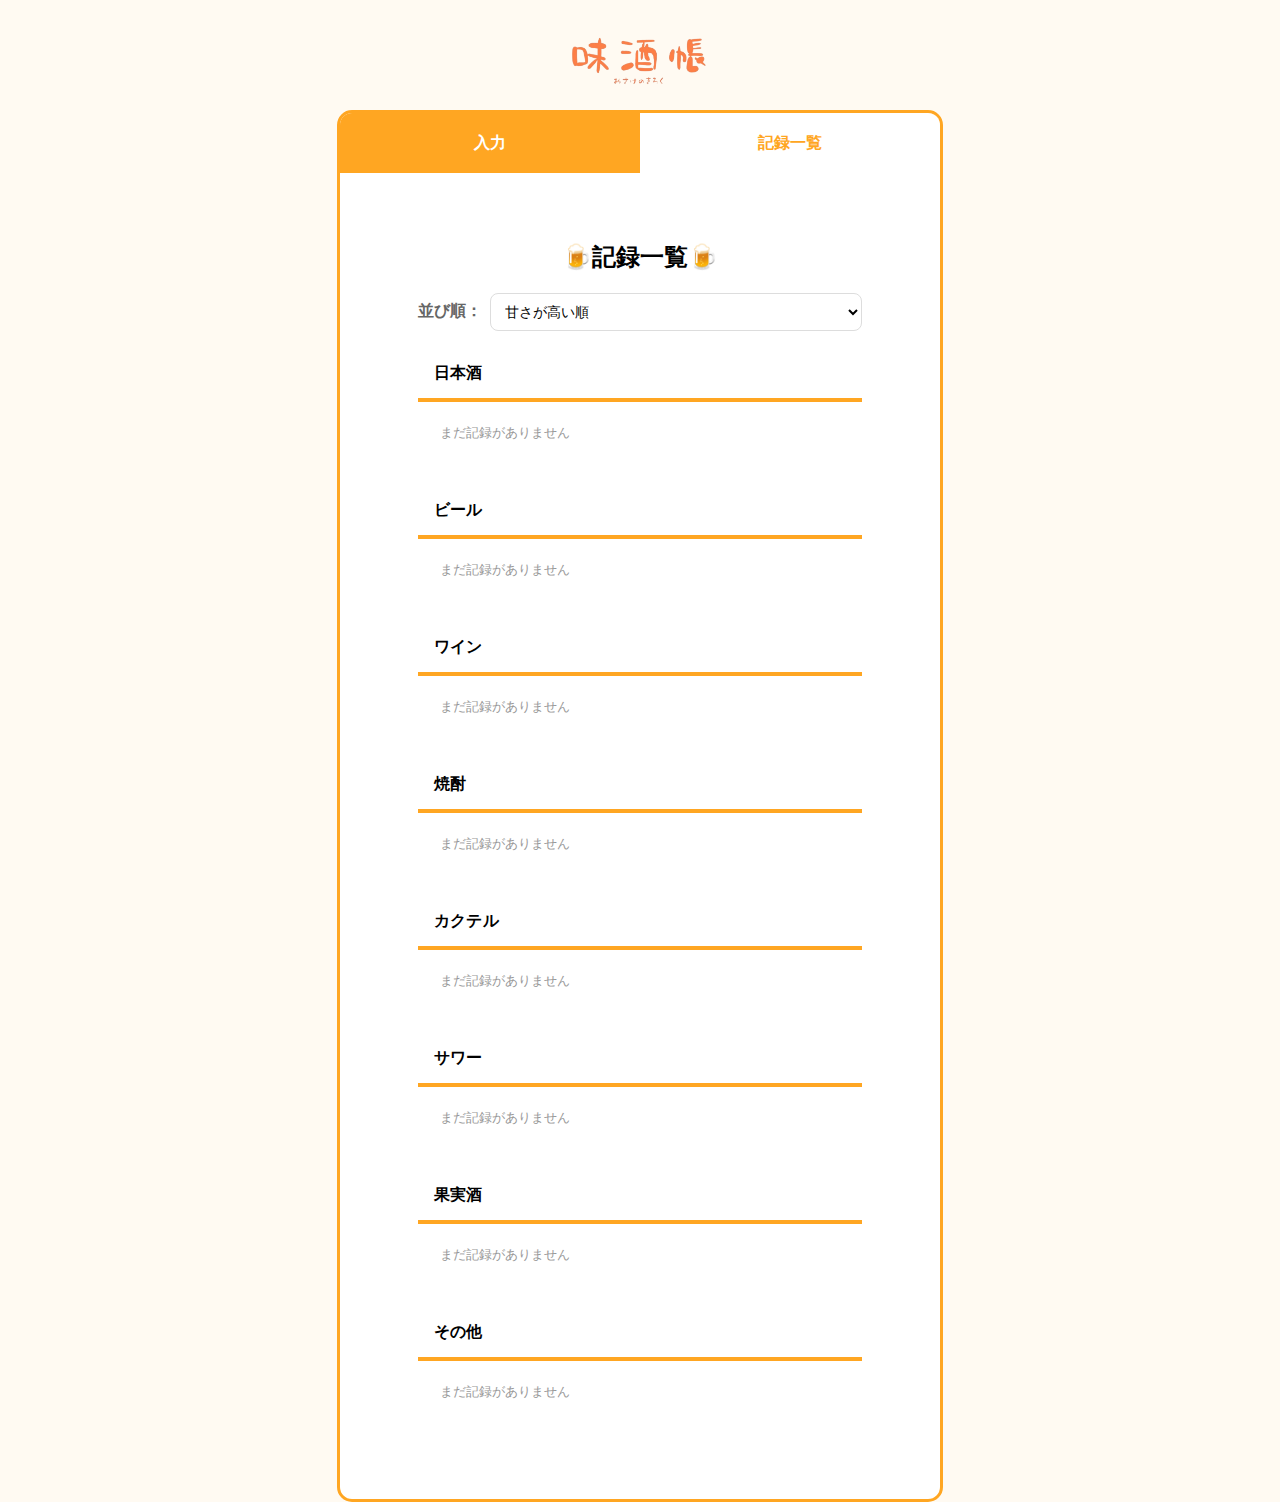
<file: 74/log.html>
<!DOCTYPE html>
<html lang="ja">
    <head>
        <meta charset="utf-8">
        <meta name="viewport" content="width=device-width, initial-scale=1, viewport-fit=cover">
        <title>お酒記録一覧</title>
        <link rel="stylesheet" href="css/style.css">
        <script src="js/log.js" type="text/javascript" charset="UTF-8" defer></script>
    </head>
    <body>
        <header>
            <img src="img/logo.png" alt="アプリ名ロゴ「味酒帳」">
        </header>
        <div class="container">
            <nav>
                <ul>
                    <li><a href="index.html">入力</a></li>
                    <li><a href="log.html" class="active">記録一覧</a></li>
                </ul>
            </nav>
            <div class="mainContent">
                <div class="card">
                <h2 class="titleH2">&#127866;記録一覧&#127866;</h2>
                <div class="sortSelect">
                    <label for="sortBy">並び順：</label>
                    <select id="sortBy" onchange="displayDrinks()">
                        <option value="sweetness" selected>甘さが高い順</option>
                        <option value="preference">好みが高い順</option>
                    </select>
                </div>
                <div id="drinkList">
                <div class="category" data-category="日本酒">
                    <h3>日本酒</h3>
                    <div class="items">

                    </div>  <!-- ここにaccordionを追加していく -->
                </div>
                <div class="category" data-category="ビール">
                    <h3>ビール</h3>
                    <div class="items">

                    </div>
                </div>
                <div class="category" data-category="ワイン">
                    <h3>ワイン</h3>
                    <div class="items">

                    </div>
                </div>
                <div class="category" data-category="焼酎">
                    <h3>焼酎</h3>
                    <div class="items">

                    </div>  <!-- ここにaccordionを追加していく -->
                </div>
                <div class="category" data-category="カクテル">
                    <h3>カクテル</h3>
                    <div class="items">

                    </div>
                </div>
                <div class="category" data-category="サワー">
                    <h3>サワー</h3>
                    <div class="items">

                    </div>
                </div>
                <div class="category" data-category="果実酒">
                    <h3>果実酒</h3>
                    <div class="items">

                    </div>
                </div>
                <div class="category" data-category="その他">
                    <h3>その他</h3>
                    <div class="items">

                    </div>
                </div>
            </div>
            </div>
        </div>
        </div>
    </body>
</html>
</file>
<file: 74/css/style.css>
body{
    background: #fffaf2;
    margin: 0;
    padding: 0;
    display: flex;
    flex-direction: column;
    align-items: center;
    justify-content: center;
    font-family: "Yu Gothic", "Yu Gothic UI", "Hiragino Sans", sans-serif;
}

header{
    position: relative;
    display: flex;
    width: 100%;
    padding: 10px;
    justify-content: center;
    align-items: center;
    box-sizing: border-box;
}
header img{
    height: 90px;
}

.container{
    width: 90%;
    max-width: 600px;
    background-color: #FFFFFF;
    border: 3px solid #ffa622;
    border-radius: 15px;
    margin: 0 auto;
    overflow: hidden;
    align-items: center;
}

nav{
    background-color: #ffa622;
    width: 100%;
}
nav ul{
    display: flex;
    margin: 0;
    padding: 0;
    list-style: none;
}
nav ul li{
    flex: 1;
}
nav a{
    display: flex;
    justify-content: center;
    align-items: center;
    height: 60px;
    font-weight: 700;
    padding: 0 12px;
    color: #FFFFFF;
    text-decoration: none;
}
nav a:hover{
    background: #ffb84d;
}
nav a.active{
    background: #ffffff;
    color: #ffa622;
}

.mainContent{
    padding: 30px;
    width: 80%;
    margin-left: auto;margin-right: auto;
}

.card{
    background: #fff;
    border-radius: 14px;
    padding: 18px 18px 24px;
}

.titleH2{
    text-align: center;
}

.formDiv{
    display: flex;
    flex-direction: column;
    gap: 16px;
}

label{
    font-weight: 600;
    color: #444;
}

.errorMessage{
    color: red;
}

.input, textarea, select{
    width: 100%;
    padding: 10px;
    border: 1px solid #ddd;
    border-radius: 8px;
    font-size: 15px;
    box-sizing: border-box;
}

.rangeRow{
    margin-top: 4px;
}

button{  
    width: 100%;
    padding: 12px;
    background: #ffa622;
    border: none;
    border-radius: 10px;
    color: white;
    font-size: 16px;
    font-weight: 600;
}

.btn:disabled{
    background: #ffd3a5;
}

/* アコーディオンの中身は最初隠す */
.accordionContent{
    display: none;
    padding: 16px;
    background: #fFFdfa;
    border-top: 1px dashed #ffe3bf;
    border-radius: 0 0 10px 10px;
    line-height: 1.6;
    color: #444
}
.accordionContent.show{
    display: block;
}

/* 並び替えセレクター */
.sortSelect{
    display: flex;
    align-items: center;
    gap: 8px;
    margin: 0 0 18px;
    flex-wrap: nowrap;
}
.sortSelect label{
    white-space: nowrap; 
    color: #666;
    font-weight: 600;
}
.sortSelect select{
    height: 38px;
    padding: 6px 10px;
    border: 1px solid #ddd;
    border-radius: 8px;
    background: #ffffff;
    font-size: 14px;
}

/* カテゴリのセクション */
.category{
    background: #ffffff;
    /*border: 1px solid #f1f1f1;*/
    margin: 18px 0 22px;
    overflow: hidden;
    /*box-shadow: 0 2px 10px #0000000a;*/
}
.category h3{
    margin: 0;
    padding: 14px 16px;
    font-size: 16px;
    font-weight: 800;
    letter-spacing: .2px;
    border-bottom: solid 4px #ffa622;
}

/* アイテムの入れ物（縦リスト） */
.category .items {
  display: flex;
  flex-direction: column;
  gap: 10px;
  padding: 12px;
}

/* アコーディオンカード */
.accordion {
  border: 1px solid #eee;
  border-radius: 10px;
  background: #fff;
  overflow: hidden;
  transition: box-shadow .2s ease, transform .06s ease;
}
.accordion:hover {
  box-shadow: 0 6px 20px rgba(255,166,34,0.10);
  transform: translateY(-1px);
}

/* 見出し（押せる部分） */
.accordionHeader {
  display: flex;
  align-items: center;
  gap: 10px;
  padding: 12px 14px;
  background: #ffffff;
  cursor: pointer;
  border-radius: 10px 10px 0 0;
  font-weight: 700;
  color: #333;
  position: relative;
}

/* 見出し左に丸いインジケータ */
.accordionHeader::before {
  content: "";
  width: 8px;
  height: 8px;
  background: #ffa622;
  border-radius: 50%;
  display: inline-block;
}

/* 見出し右に開閉アイコン */
.accordionHeader::after {
  content: "＋";
  position: absolute;
  right: 12px;
  color: #ffa622;
  font-weight: 900;
  transition: transform .2s ease;
}

/* 開状態（.accordionContent.show の兄要素を参照） */

.accordionContent.show ~ .accordionHeader::after { transform: rotate(45deg); }

/* 中身のテキスト行を整える */
.accordionContent p{
    margin: 14px 0;
    display: block;
    width: 100%;
}

/* ラベル部を半タグに（例：甘さ/好み/メモ） */
.accordionContent p::before {
  content: attr(data-label);
  display: block;
  font-weight: bold;
  font-size: 15px;
  color: #444;
  margin-bottom: 6px;
  white-space: nowrap;
}

/* 値 + 星の横並び部分（新クラス） */
.accordionContent .value-part {
    display: flex;
    align-items: center;
    gap: 10px;                          /* 数字と星の間隔 */
    flex-wrap: nowrap;                  /* 横並びを強制（折り返さない） */
    font-size: 15px;
}

/* 数字部分（例: 9） */
.accordionContent .value-part .num {
    font-weight: bold;
    min-width: 30px;                    /* 数字が揃うように */
    text-align: left;
}

/* メモのみ複数行対応のため調整 */
.accordionContent p.memo {
  align-items: flex-start;
}

/*星の表示*/
.starsbar{
    position: relative;
    display: inline-grid;
    margin-left: 2px;
    font-size: 17px;
    line-height: 1;
    letter-spacing: 1px;
}
.starsbar::before, .starsbar::after{
    grid-area: 1 / 1;
    white-space: nowrap;
}
.starsbar::before{
    content: "☆☆☆☆☆☆☆☆☆☆";
    color: #4F4F4F40;
}
.starsbar::after{
    content: "★★★★★★★★★★";
    position: absolute;
    inset: 0;
    color: #ffa622;
    width: calc(var(--pct, 0) * 1%); /*塗り幅*/
    overflow: hidden;
    white-space: nowrap;
}

/* 操作用ボタン行 */
.actionBtn {
  display: flex;
  gap: 10px;
  margin-top: 10px;
}

/* 既存の .btn を小型化するためのバリエーション */
.btn.small {
  padding: 8px 12px;
  font-size: 14px;
  border-radius: 8px;
}
.btn.danger {
  background: #ff5e5e;
}
.btn.danger:hover {
  filter: brightness(0.95);
}

/* 入力ページと同系色のホバー効果（.btn全般） */
.btn:hover:not(:disabled) {
  filter: brightness(0.98);
}

/* 空表示用（該当カテゴリにアイテムなし） */
.category .items:empty::before {
  content: "まだ記録がありません";
  display: block;
  color: #999;
  font-size: 13px;
  padding: 10px;
}

/* レスポンシブ（モバイルでカード幅を広く） */
@media (max-width: 640px) {
  .container {
    width: 94%;
  }
  .mainContent {
    width: 92%;
    padding: 20px;
  }
  .accordionHeader {
    padding-right: 34px; /* 開閉アイコンの余白確保 */
  }
}

/* PCでは今の横並びを維持（何も書かなくてOK） */

/* スマホサイズ（幅640px以下）で縦並びに切り替え */
@media (max-width: 640px) {
    /* 各行を縦並びに強制 */
    .accordionContent p {
        display: block !important;        /* flexを上書き */
        margin: 16px 0;                   /* 行間を広め */
    }

    /* ラベル部分を上段独占 */
    .accordionContent p::before {
        display: block !important;
        margin-bottom: 8px;               /* ラベルと値の間隔 */
        white-space: nowrap;              /* ラベル折り返さない */
        font-size: 14px;                  /* 少し小さめで収まる */
    }

    /* 値＋星の部分を横並びのまま（スマホでも収まるよう調整） */
    .accordionContent p > span,           /* 値と星のspanを横並び */
    .accordionContent p > .starsbar {
        display: inline-flex;
        align-items: center;
        gap: 8px;
        white-space: nowrap;              /* 折り返さない */
    }

    /* 星を少し小さくして横幅節約 */
    .accordionContent .starsbar {
        font-size: 16px;                  /* PCより小さめ */
        letter-spacing: 0.5px;
    }

    /* メモ本文は複数行OK */
    .accordionContent p.memo {
        white-space: pre-wrap;
        word-break: break-word;
        line-height: 1.6;
    }
}
</file>
